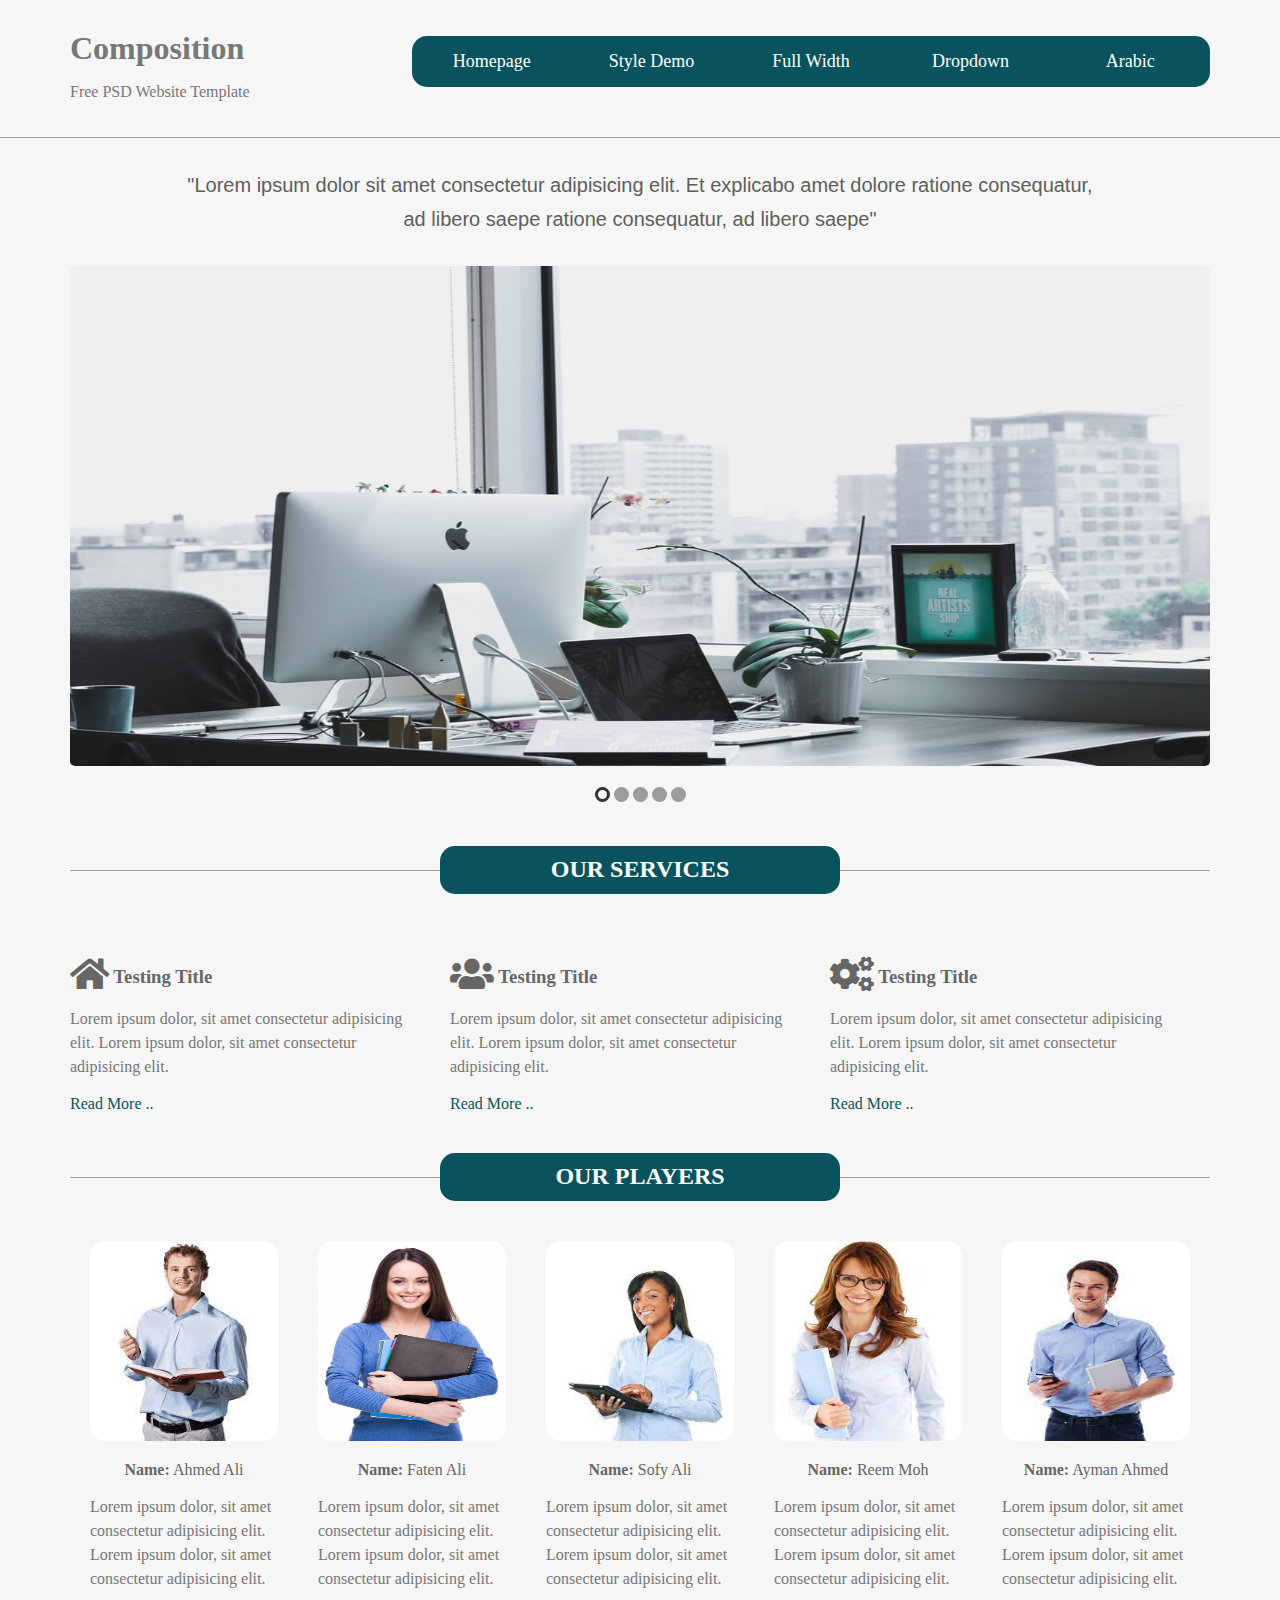
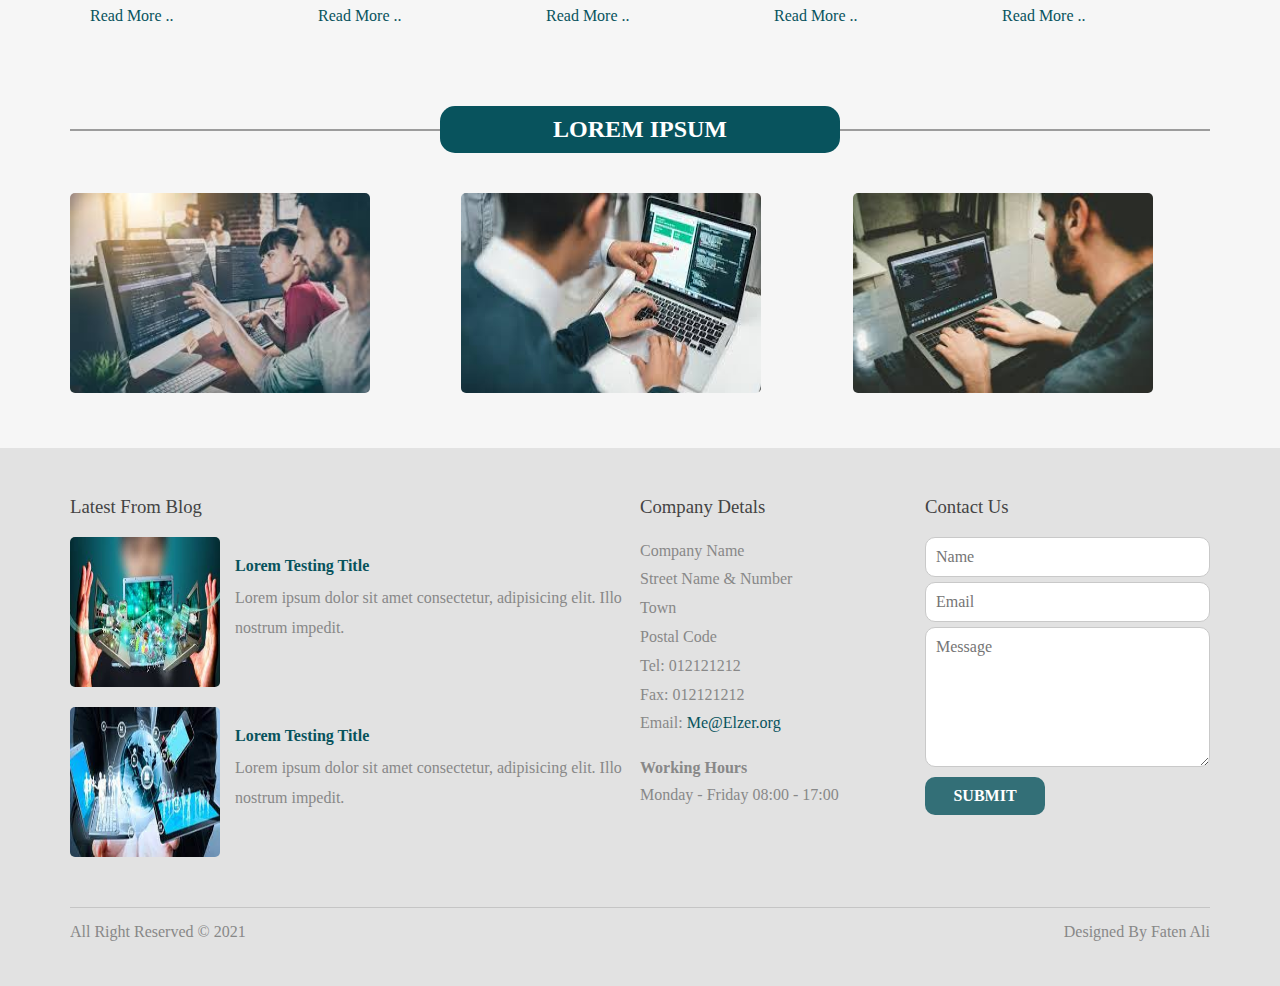
<file: index.html>
<!DOCTYPE html>
<html lang="en">

<head>
    <meta charset="UTF-8">
    <meta http-equiv="X-UA-Compatible" content="IE=edge">
    <meta name="viewport" content="width=device-width, initial-scale=1.0">
    <title>Web Template</title>
    <link rel="stylesheet" href="css/homepage.css">
    <link rel="stylesheet" href="css/normalize.css">
    <link rel="stylesheet" href="css/all.min.css">
    <!-- <link rel="stylesheet" href="css/homepage-rtl.css"> -->
</head>

<body>
    <!-- Start Header -->
    <div class="header">
        <div class="container">
            <div class="logo">
                <h1>Composition</h1>
                <p>Free PSD Website Template</p>

                <button class="the-toggler">
                    <span></span>
                    <span></span>
                    <span></span>
                </button>

            </div>
            <ul class="navbar">
                <li><a href="#"> Homepage</a></li>
                <li><a href="#"> Style Demo</a></li>
                <li><a href="#"> Full Width</a></li>
                <li><a href="#"> Dropdown</a></li>
                <li><a href="index-rtl.html"> Arabic</a></li>
            </ul>

        </div>

    </div>
    <!-- End Header -->

    <!-- Start Slider -->
    <div class="slider">
        <div class="container">
            <blockquote>"Lorem ipsum dolor sit amet consectetur adipisicing elit. Et explicabo amet dolore ratione consequatur, ad libero saepe ratione consequatur, ad libero saepe"</blockquote>
            <img src="Images/officeImg.jpg" alt="">
            <ul class="bullets">
                <li class="active"></li>
                <li></li>
                <li></li>
                <li></li>
                <li></li>
            </ul>

        </div>
    </div>
    <!-- End Slider -->

    <!-- Start Services -->

    <div class="services">
        <div class="container">
            <div class="head-with-border">
                <h2>Our Services</h2>
            </div>

            <div class="service-box text-center-xs">
                <h3 class="service-title"><i class="fa fa-home"></i> Testing Title</h3>
                <p class="service-desc">Lorem ipsum dolor, sit amet consectetur adipisicing elit. Lorem ipsum dolor, sit amet consectetur adipisicing elit.</p>
                <a class="link" href="#">Read More ..</a>

            </div>
            <div class="service-box text-center-xs">
                <h3 class="service-title"><i class="fa fa-users"></i> Testing Title</h3>
                <p class="service-desc">Lorem ipsum dolor, sit amet consectetur adipisicing elit. Lorem ipsum dolor, sit amet consectetur adipisicing elit.</p>
                <a class="link" href="#">Read More ..</a>

            </div>
            <div class="service-box text-center-xs">
                <h3 class="service-title"><i class="fas fa-cogs"></i> Testing Title</h3>
                <p class="service-desc">Lorem ipsum dolor, sit amet consectetur adipisicing elit. Lorem ipsum dolor, sit amet consectetur adipisicing elit.</p>
                <a class="link" href="#">Read More ..</a>

            </div>

            <div class="clearfix"></div>


        </div>
    </div>
    <!-- End Services -->
    <!-- Start Our Players -->

    <div class="Our-Players">
        <div class="container">
            <div class="head-with-border">
                <h2>Our Players</h2>
            </div>

            <div class="Player-box text-center-xs">
                <img class="player-img" src="Images/players1.jpg" alt="">
                <h3 class="Player-title"><span>Name:</span> Ahmed Ali</h3>
                <p class="Player-desc">Lorem ipsum dolor, sit amet consectetur adipisicing elit. Lorem ipsum dolor, sit amet consectetur adipisicing elit.</p>
                <a class="link" href="#">Read More ..</a>

            </div>

            <div class="Player-box text-center-xs">
                <img class="player-img" src="Images/players2.jpg" alt="">
                <h3 class="Player-title"><span>Name:</span> Faten Ali</h3>
                <p class="Player-desc">Lorem ipsum dolor, sit amet consectetur adipisicing elit. Lorem ipsum dolor, sit amet consectetur adipisicing elit.</p>
                <a class="link" href="#">Read More ..</a>

            </div>

            <div class="Player-box text-center-xs">
                <img class="player-img" src="Images/players3.jpg" alt="">
                <h3 class="Player-title"><span>Name:</span> Sofy Ali</h3>
                <p class="Player-desc">Lorem ipsum dolor, sit amet consectetur adipisicing elit. Lorem ipsum dolor, sit amet consectetur adipisicing elit.</p>
                <a class="link" href="#">Read More ..</a>

            </div>

            <div class="Player-box text-center-xs">
                <img class="player-img" src="Images/players4.jpg" alt="">
                <h3 class="Player-title"><span>Name:</span> Reem Moh</h3>
                <p class="Player-desc">Lorem ipsum dolor, sit amet consectetur adipisicing elit. Lorem ipsum dolor, sit amet consectetur adipisicing elit.</p>
                <a class="link" href="#">Read More ..</a>

            </div>

            <div class="Player-box text-center-xs">
                <img class="player-img" src="Images/players5.jpg" alt="">
                <h3 class="Player-title"><span>Name:</span> Ayman Ahmed</h3>
                <p class="Player-desc">Lorem ipsum dolor, sit amet consectetur adipisicing elit. Lorem ipsum dolor, sit amet consectetur adipisicing elit.</p>
                <a class="link" href="#">Read More ..</a>

            </div>

            <div class="clearfix"></div>

        </div>
    </div>
    <!-- End Our Players -->


    <!-- Start Lorem Ipsum -->
    <div class="lorem-ipsum">
        <div class="container">
            <div class="head-with-border">
                <h2>Lorem Ipsum</h2>
            </div>

            <div class="lorem-box">
                <img class="lorem-img" src="Images/lorem1.jpg" alt="">
            </div>

            <div class="lorem-box">
                <img class="lorem-img" src="Images/lorem2.jpg" alt="">
            </div>

            <div class="lorem-box">
                <img class="lorem-img" src="Images/lorem3.jpg" alt="">
            </div>

        </div>
    </div>
    <div class="clearfix"></div>
    <!-- End Lorem Ipsum -->

    <!-- Start Footer -->

    <div class="footer">
        <div class="container">
            <div class="gallery text-center-xs">
                <h3 class="section-title">Latest From Blog</h3>
                <div class="img-box">
                    <img src="Images/f1.jpg" alt="">
                    <div class="text">
                        <h4>Lorem Testing Title</h4>
                        <p>Lorem ipsum dolor sit amet consectetur, adipisicing elit. Illo nostrum impedit.</p>
                    </div>
                </div>
                <div class="img-box">
                    <img src="Images/f2.jpg" alt="">
                    <div class="text">
                        <h4>Lorem Testing Title</h4>
                        <p>Lorem ipsum dolor sit amet consectetur, adipisicing elit. Illo nostrum impedit.</p>
                    </div>
                </div>

            </div>

            <div class="info text-center-xs">
                <h3 class="section-title">Company Detals</h3>
                <ul>
                    <li>Company Name</li>
                    <li>Street Name & Number</li>
                    <li>Town</li>
                    <li>Postal Code</li>
                    <li>Tel: 012121212</li>
                    <li>Fax: 012121212</li>
                    <li>Email:<span> Me@Elzer.org</span> </li>
                </ul>
                <h4 class="working">Working Hours</h4>
                <p>Monday - Friday 08:00 - 17:00</p>
            </div>

            <div class="contact text-center-xs">
                <h3 class="section-title">Contact Us</h3>
                <form action="">
                    <input type="text" name="" placeholder="Name">
                    <input type="email" name="" placeholder="Email">
                    <textarea placeholder="Message"></textarea>
                    <input class="main-button" type="submit" value="Submit">
                </form>
            </div>

            <div class="clearfix"></div>

            <div class="copyright">
                <div class="text">All Right Reserved &copy; 2021</div>
                <div class="author">Designed By Faten Ali</div>
            </div>

        </div>
    </div>

    <!-- End Footer -->

    <script src="js/jquery-3.5.1.min.js"></script>
    <script src="js/main.js"></script>


</body>

</html>
</file>
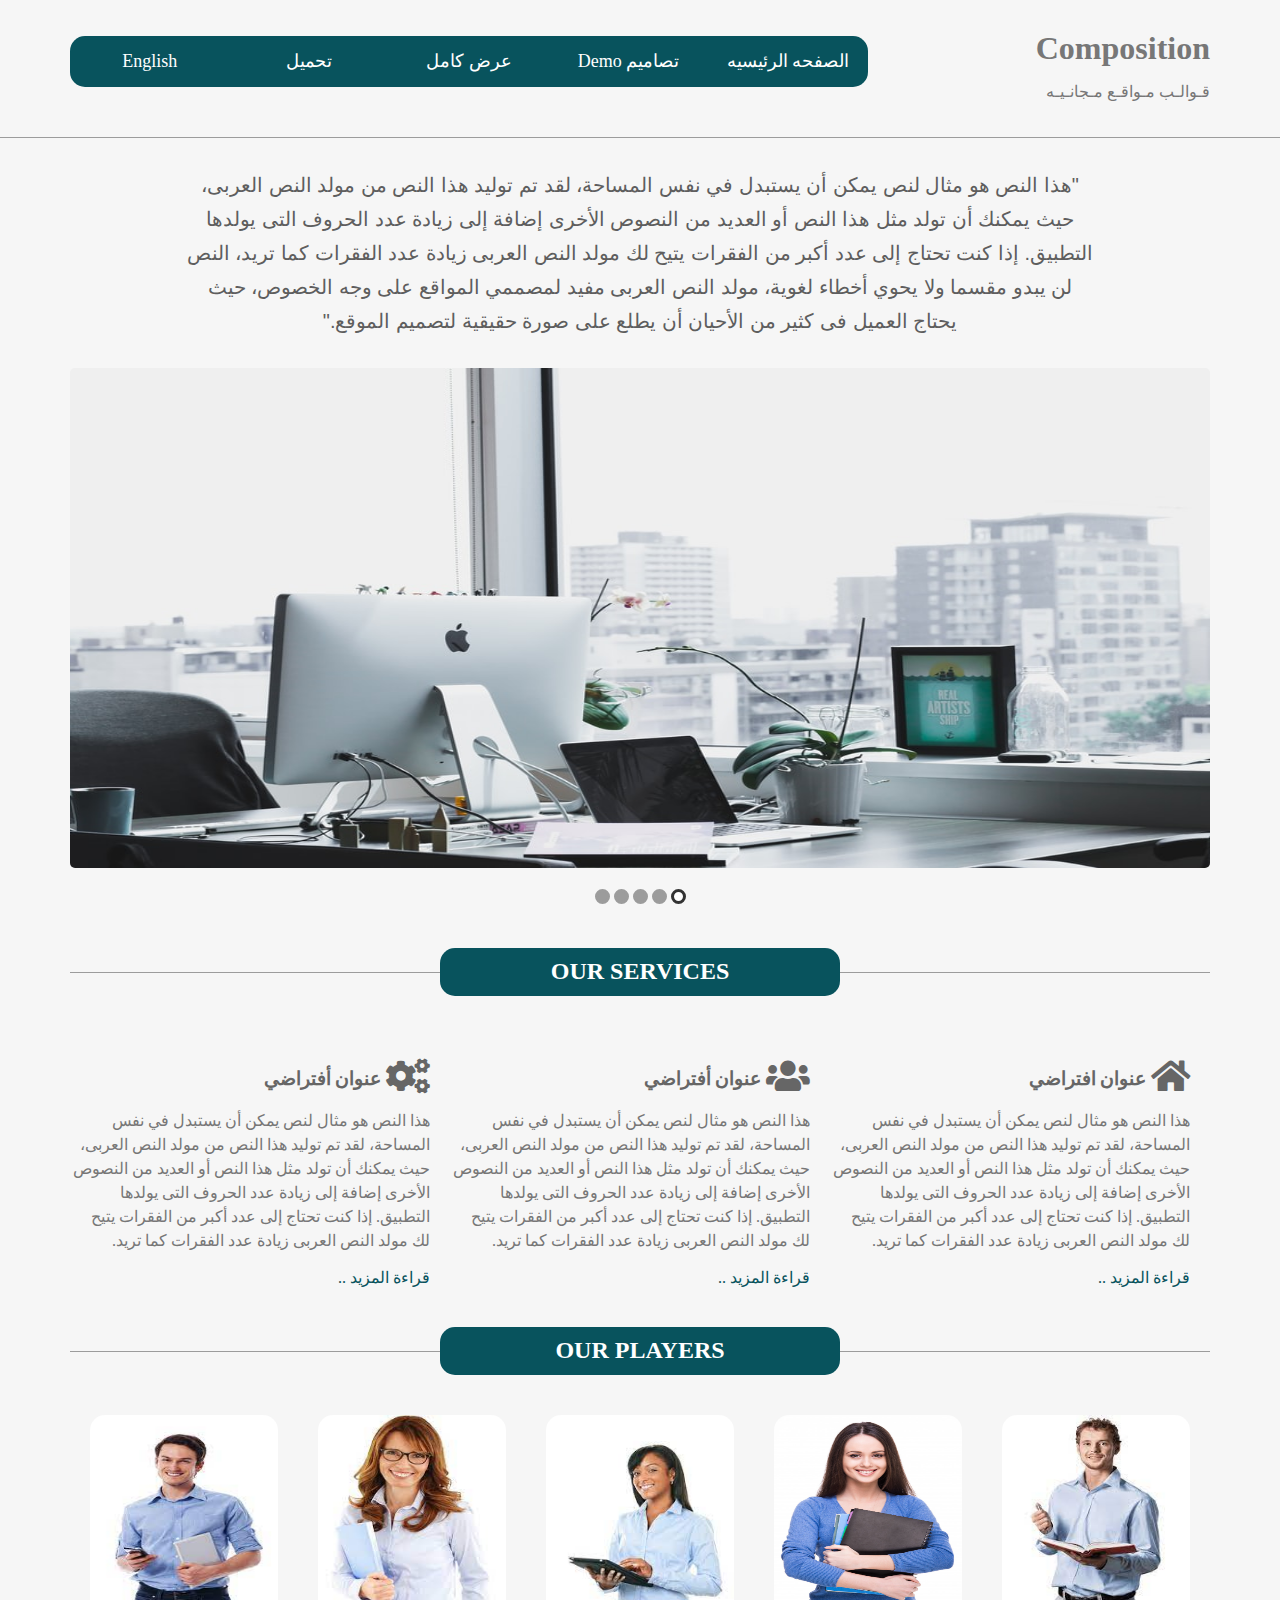
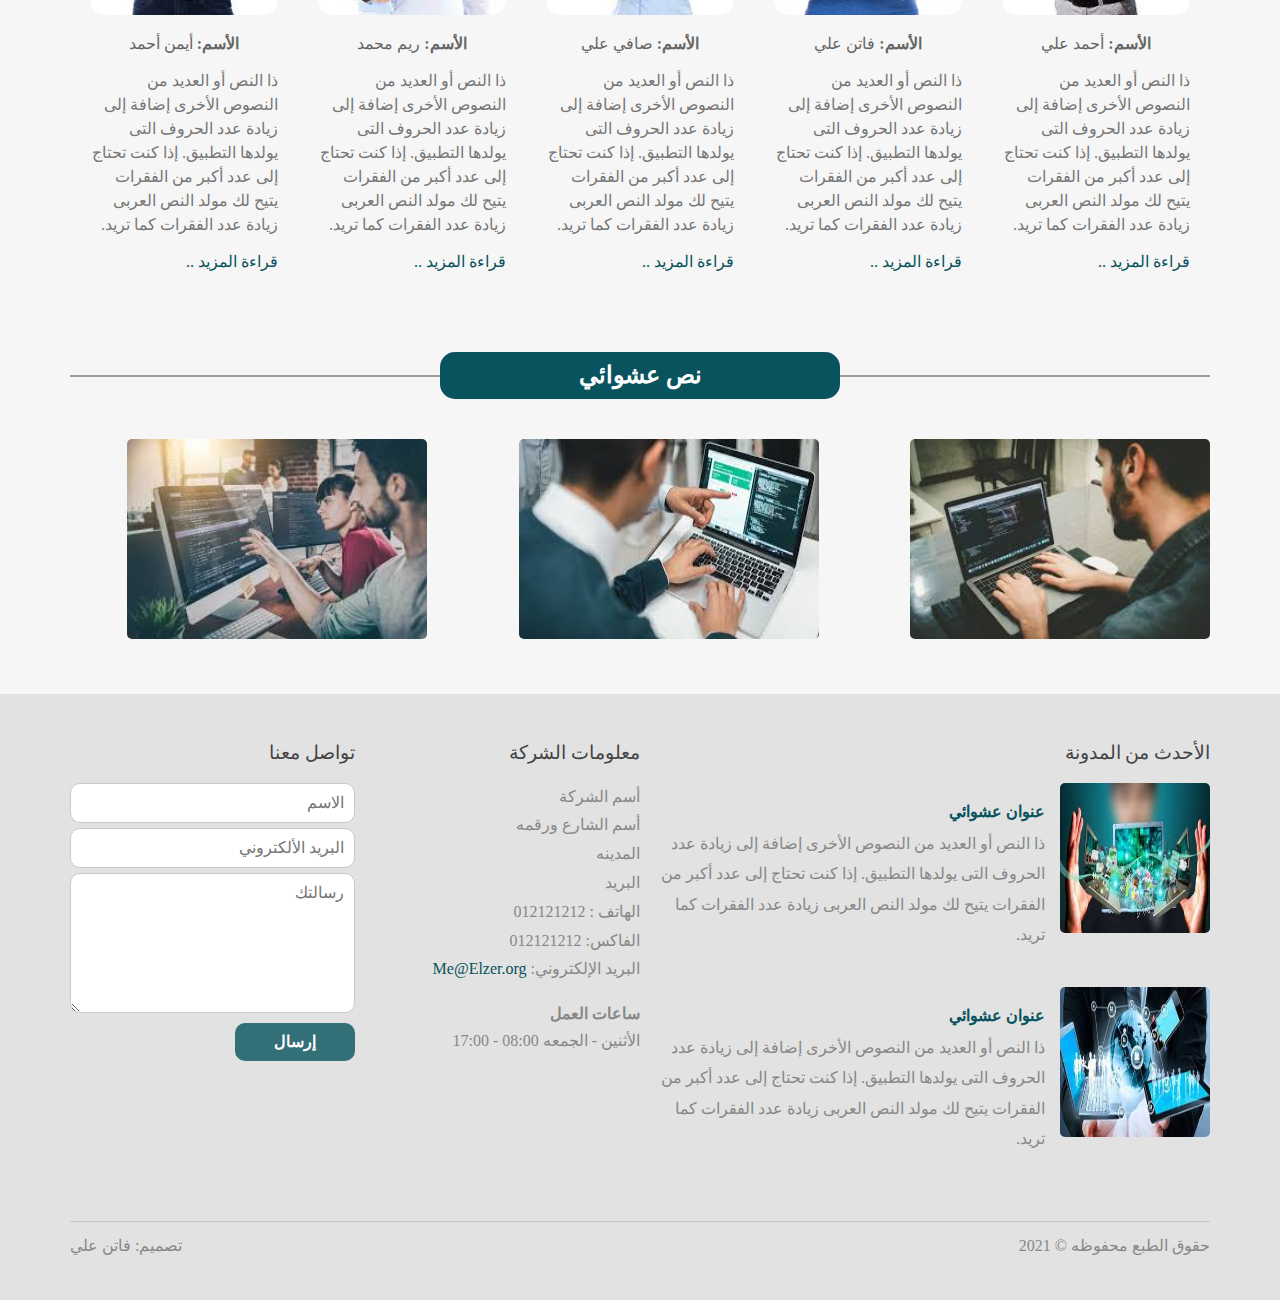
<file: index-rtl.html>
<!DOCTYPE html>
<html lang="en" dir="rtl">

<head>
    <meta charset="UTF-8">
    <meta http-equiv="X-UA-Compatible" content="IE=edge">
    <meta name="viewport" content="width=device-width, initial-scale=1.0">
    <title>Sass Project RTL </title>
    <link rel="stylesheet" href="css/homepage.css">
    <link rel="stylesheet" href="css/homepage-rtl.css">
    <link rel="stylesheet" href="css/normalize.css">
    <link rel="stylesheet" href="css/all.min.css">
    <!-- <link rel="stylesheet" href="css/homepage-rtl.css"> -->
</head>

<body>
    <!-- Start Header -->
    <div class="header">
        <div class="container">
            <div class="logo">
                <h1>Composition</h1>
                <p>قـوالـب مـواقـع مـجانـيـه</p>

                <button class="the-toggler">
                    <span></span>
                    <span></span>
                    <span></span>
                </button>

            </div>
            <ul class="navbar">
                <li><a href="#"> الصفحه الرئيسيه</a></li>
                <li><a href="#"> تصاميم Demo</a></li>
                <li><a href="#"> عرض كامل</a></li>
                <li><a href="#"> تحميل</a></li>
                <li><a href="index.html"> English</a></li>
            </ul>

        </div>

    </div>
    <!-- End Header -->

    <!-- Start Slider -->
    <div class="slider">
        <div class="container">
            <blockquote>"هذا النص هو مثال لنص يمكن أن يستبدل في نفس المساحة، لقد تم توليد هذا النص من مولد النص العربى، حيث يمكنك أن تولد مثل هذا النص أو العديد من النصوص الأخرى إضافة إلى زيادة عدد الحروف التى يولدها التطبيق. إذا كنت تحتاج إلى عدد أكبر من الفقرات
                يتيح لك مولد النص العربى زيادة عدد الفقرات كما تريد، النص لن يبدو مقسما ولا يحوي أخطاء لغوية، مولد النص العربى مفيد لمصممي المواقع على وجه الخصوص، حيث يحتاج العميل فى كثير من الأحيان أن يطلع على صورة حقيقية لتصميم الموقع."</blockquote>
            <img src="Images/officeImg.jpg" alt="">
            <ul class="bullets">
                <li class="active"></li>
                <li></li>
                <li></li>
                <li></li>
                <li></li>
            </ul>

        </div>
    </div>
    <!-- End Slider -->

    <!-- Start Services -->

    <div class="services">
        <div class="container">
            <div class="head-with-border">
                <h2>Our Services</h2>
            </div>

            <div class="service-box text-center-xs">
                <h3 class="service-title"><i class="fa fa-home"></i> عنوان افتراضي</h3>
                <p class="service-desc">هذا النص هو مثال لنص يمكن أن يستبدل في نفس المساحة، لقد تم توليد هذا النص من مولد النص العربى، حيث يمكنك أن تولد مثل هذا النص أو العديد من النصوص الأخرى إضافة إلى زيادة عدد الحروف التى يولدها التطبيق. إذا كنت تحتاج إلى عدد أكبر من الفقرات
                    يتيح لك مولد النص العربى زيادة عدد الفقرات كما تريد.</p>
                <a class="link" href="#">قراءة المزيد ..</a>

            </div>
            <div class="service-box text-center-xs">
                <h3 class="service-title"><i class="fa fa-users"></i> عنوان أفتراضي</h3>
                <p class="service-desc"> هذا النص هو مثال لنص يمكن أن يستبدل في نفس المساحة، لقد تم توليد هذا النص من مولد النص العربى، حيث يمكنك أن تولد مثل هذا النص أو العديد من النصوص الأخرى إضافة إلى زيادة عدد الحروف التى يولدها التطبيق. إذا كنت تحتاج إلى عدد أكبر من الفقرات
                    يتيح لك مولد النص العربى زيادة عدد الفقرات كما تريد.</p>
                <a class="link" href="#">قراءة المزيد ..</a>

            </div>
            <div class="service-box text-center-xs">
                <h3 class="service-title"><i class="fas fa-cogs"></i> عنوان أفتراضي</h3>
                <p class="service-desc"> هذا النص هو مثال لنص يمكن أن يستبدل في نفس المساحة، لقد تم توليد هذا النص من مولد النص العربى، حيث يمكنك أن تولد مثل هذا النص أو العديد من النصوص الأخرى إضافة إلى زيادة عدد الحروف التى يولدها التطبيق. إذا كنت تحتاج إلى عدد أكبر من الفقرات
                    يتيح لك مولد النص العربى زيادة عدد الفقرات كما تريد.</p>
                <a class="link" href="#">قراءة المزيد ..</a>

            </div>

            <div class="clearfix"></div>


        </div>
    </div>
    <!-- End Services -->
    <!-- Start Our Players -->

    <div class="Our-Players">
        <div class="container">
            <div class="head-with-border">
                <h2>Our Players</h2>
            </div>

            <div class="Player-box text-center-xs">
                <img class="player-img" src="Images/players1.jpg" alt="">
                <h3 class="Player-title"><span>الأسم:</span> أحمد علي</h3>
                <p class="Player-desc">ذا النص أو العديد من النصوص الأخرى إضافة إلى زيادة عدد الحروف التى يولدها التطبيق. إذا كنت تحتاج إلى عدد أكبر من الفقرات يتيح لك مولد النص العربى زيادة عدد الفقرات كما تريد.</p>
                <a class="link" href="#">قراءة المزيد ..</a>

            </div>

            <div class="Player-box text-center-xs">
                <img class="player-img" src="Images/players2.jpg" alt="">
                <h3 class="Player-title"><span>الأسم:</span> فاتن علي</h3>
                <p class="Player-desc">ذا النص أو العديد من النصوص الأخرى إضافة إلى زيادة عدد الحروف التى يولدها التطبيق. إذا كنت تحتاج إلى عدد أكبر من الفقرات يتيح لك مولد النص العربى زيادة عدد الفقرات كما تريد.</p>
                <a class="link" href="#">قراءة المزيد ..</a>

            </div>

            <div class="Player-box text-center-xs">
                <img class="player-img" src="Images/players3.jpg" alt="">
                <h3 class="Player-title"><span>الأسم:</span> صافي علي</h3>
                <p class="Player-desc">ذا النص أو العديد من النصوص الأخرى إضافة إلى زيادة عدد الحروف التى يولدها التطبيق. إذا كنت تحتاج إلى عدد أكبر من الفقرات يتيح لك مولد النص العربى زيادة عدد الفقرات كما تريد.</p>
                <a class="link" href="#">قراءة المزيد ..</a>

            </div>

            <div class="Player-box text-center-xs">
                <img class="player-img" src="Images/players4.jpg" alt="">
                <h3 class="Player-title"><span>الأسم:</span> ريم محمد</h3>
                <p class="Player-desc">ذا النص أو العديد من النصوص الأخرى إضافة إلى زيادة عدد الحروف التى يولدها التطبيق. إذا كنت تحتاج إلى عدد أكبر من الفقرات يتيح لك مولد النص العربى زيادة عدد الفقرات كما تريد.</p>
                <a class="link" href="#">قراءة المزيد ..</a>

            </div>

            <div class="Player-box text-center-xs">
                <img class="player-img" src="Images/players5.jpg" alt="">
                <h3 class="Player-title"><span>الأسم:</span> أيمن أحمد</h3>
                <p class="Player-desc">ذا النص أو العديد من النصوص الأخرى إضافة إلى زيادة عدد الحروف التى يولدها التطبيق. إذا كنت تحتاج إلى عدد أكبر من الفقرات يتيح لك مولد النص العربى زيادة عدد الفقرات كما تريد.</p>
                <a class="link" href="#">قراءة المزيد ..</a>

            </div>

            <div class="clearfix"></div>

        </div>
    </div>
    <!-- End Our Players -->


    <!-- Start Lorem Ipsum -->
    <div class="lorem-ipsum">
        <div class="container">
            <div class="head-with-border">
                <h2>نص عشوائي</h2>
            </div>

            <div class="lorem-box">
                <img class="lorem-img" src="Images/lorem1.jpg" alt="">
            </div>

            <div class="lorem-box">
                <img class="lorem-img" src="Images/lorem2.jpg" alt="">
            </div>

            <div class="lorem-box">
                <img class="lorem-img" src="Images/lorem3.jpg" alt="">
            </div>

        </div>
    </div>
    <div class="clearfix"></div>
    <!-- End Lorem Ipsum -->

    <!-- Start Footer -->

    <div class="footer">
        <div class="container">
            <div class="gallery text-center-xs">
                <h3 class="section-title">الأحدث من المدونة</h3>
                <div class="img-box">
                    <img src="Images/f1.jpg" alt="">
                    <div class="text">
                        <h4>عنوان عشوائي</h4>
                        <p>ذا النص أو العديد من النصوص الأخرى إضافة إلى زيادة عدد الحروف التى يولدها التطبيق. إذا كنت تحتاج إلى عدد أكبر من الفقرات يتيح لك مولد النص العربى زيادة عدد الفقرات كما تريد.</p>
                    </div>
                </div>
                <div class="img-box">
                    <img src="Images/f2.jpg" alt="">
                    <div class="text">
                        <h4>عنوان عشوائي</h4>
                        <p>ذا النص أو العديد من النصوص الأخرى إضافة إلى زيادة عدد الحروف التى يولدها التطبيق. إذا كنت تحتاج إلى عدد أكبر من الفقرات يتيح لك مولد النص العربى زيادة عدد الفقرات كما تريد.</p>
                    </div>
                </div>

            </div>

            <div class="info">
                <h3 class="section-title">معلومات الشركة</h3>
                <ul>
                    <li>أسم الشركة</li>
                    <li>أسم الشارع ورقمه</li>
                    <li>المدينه</li>
                    <li>البريد</li>
                    <li>الهاتف : 012121212</li>
                    <li>الفاكس: 012121212</li>
                    <li>البريد الإلكتروني:<span> Me@Elzer.org</span> </li>
                </ul>
                <h4 class="working">ساعات العمل</h4>
                <p>الأثنين - الجمعه 08:00 - 17:00</p>
            </div>

            <div class="contact">
                <h3 class="section-title">تواصل معنا</h3>
                <form action="">
                    <input type="text" name="" placeholder="الاسم">
                    <input type="email" name="" placeholder="البريد الألكتروني">
                    <textarea placeholder="رسالتك"></textarea>
                    <input class="main-button" type="submit" value="إرسال">
                </form>
            </div>

            <div class="clearfix"></div>

            <div class="copyright">
                <div class="text">حقوق الطبع محفوظه &copy; 2021</div>
                <div class="author">تصميم: فاتن علي</div>
            </div>

        </div>
    </div>

    <!-- End Footer -->

    <script src="js/jquery-3.5.1.min.js"></script>
    <script src="js/main.js"></script>


</body>

</html>
</file>
<file: css/homepage.css>
* {
  -webkit-box-sizing: border-box;
  box-sizing: border-box;
}

.container {
  margin: auto;
  padding-left: 15px;
  padding-right: 15px;
  position: relative;
}

@media (min-width: 768px) {
  .container {
    width: 750px;
  }
}

@media (min-width: 992px) {
  .container {
    width: 970px;
  }
}

@media (min-width: 1200px) {
  .container {
    width: 1170px;
  }
}

.clearfix {
  clear: both;
}

@media (max-width: 767px) {
  .text-center-xs {
    text-align: center;
  }
}

.head-with-border {
  position: relative;
}

.head-with-border h2 {
  text-align: center;
  background-color: #08535D;
  color: #FFF;
  width: 400px;
  margin: 40px auto;
  padding: 10px 15px;
  border-radius: 15px;
  text-transform: uppercase;
}

.head-with-border h2:hover {
  color: #08535D;
  background-color: #FFF;
  border: 2px solid #08535D;
  box-shadow: -1px 2px 16px 0px rgba(8, 83, 93, 0.75);
  -webkit-box-shadow: -1px 2px 16px 0px rgba(8, 83, 93, 0.75);
  -moz-box-shadow: -1px 2px 16px 0px rgba(8, 83, 93, 0.75);
}

@media (max-width: 767px) {
  .head-with-border h2 {
    width: 300px;
  }
}

.head-with-border h2::before {
  content: '';
  width: 100%;
  height: 1.5px;
  background-color: #9c9c9c;
  position: absolute;
  top: 50%;
  left: 0;
  z-index: -1;
}

body {
  background-color: #f6f6f6;
  font-family: Tahoma;
  font-size: 16px;
}

ul,
ol {
  list-style: none;
  padding: 0;
}

.header {
  padding: 20px 0;
  border-bottom: 1px solid #9c9c9c;
  overflow: hidden;
}

.header .logo {
  position: relative;
}

@media (min-width: 768px) {
  .header .logo {
    width: 100%;
    float: none;
    text-align: center;
  }
}

@media (min-width: 992px) {
  .header .logo {
    width: 30%;
    float: left;
    text-align: left;
  }
}

.header .logo h1 {
  margin-bottom: 0;
  margin-top: 10px;
  color: #777;
}

.header .logo p {
  color: #777;
  font-size: 16px;
}

.header .navbar {
  background-color: #08535D;
  border-radius: 15px;
  overflow: hidden;
}

@media (min-width: 768px) {
  .header .navbar {
    width: 100%;
    float: none;
    margin-top: 30px;
    display: block !important;
  }
}

@media (min-width: 992px) {
  .header .navbar {
    width: 70%;
    float: left;
    margin-top: 1em;
  }
}

@media (max-width: 767px) {
  .header .navbar {
    display: none;
  }
}

.header .navbar li {
  width: 20%;
  float: left;
  font-size: 18px;
  text-align: center;
}

@media (max-width: 767px) {
  .header .navbar li {
    float: none;
    display: block;
    width: 100%;
    text-align: left;
    padding-left: 10px;
    padding-right: 10px;
  }
}

.header .navbar li a {
  display: block;
  padding: 15px 10px;
  color: #FFF;
  text-decoration: none;
}

.header .navbar li a:hover {
  color: #DDD;
}

.slider blockquote {
  font-size: 20px;
  font-font-style: italic;
  font-font-weight: bold;
  font-family: Tahoma, Arial;
  line-height: 1.7;
  color: #5e5e5e;
  text-align: center;
  width: 80%;
  margin: 30px auto;
}

.slider img {
  width: 100%;
  height: 500px;
  border-radius: 5px;
}

.slider .bullets {
  text-align: center;
}

.slider .bullets li {
  display: inline-block;
  width: 15px;
  height: 15px;
  background-color: #9c9c9c;
  border-radius: 50%;
  border: 3px solid #9c9c9c;
}

.slider .bullets li.active, .slider .bullets li:hover {
  background-color: #FFF;
  border: 3px solid #333;
}

@media (min-width: 992px) {
  .services .service-box {
    width: 33.33333%;
    float: left;
  }
  .services .service-box:not(:last-of-type) {
    padding-right: 20px;
  }
}

@media (max-width: 767px) {
  .services .service-box {
    width: 100%;
    float: none;
  }
  .services .service-box i {
    display: block;
    margin-bottom: 15px;
  }
}

.services .service-box .service-title {
  color: #666;
}

.services .service-box .service-title i {
  font-size: 35px;
  position: relative;
  top: 4px;
}

.services .service-box .service-desc {
  color: #777;
  line-height: 1.5;
}

.services .service-box .link {
  color: #08535D;
  text-decoration: none;
}

@media (min-width: 768px) {
  .Our-Players .Player-box {
    float: left;
    width: 50%;
    text-align: center;
    margin-bottom: 40px;
    padding-left: 20px;
    padding-right: 20px;
  }
}

@media (min-width: 992px) {
  .Our-Players .Player-box {
    width: 33.33333%;
    text-align: left;
    margin-bottom: 40px;
    padding-left: 20px;
    padding-right: 20px;
  }
}

@media (min-width: 1200px) {
  .Our-Players .Player-box {
    width: 20%;
  }
}

@media (max-width: 767px) {
  .Our-Players .Player-box {
    margin-bottom: 40px;
  }
}

.Our-Players .Player-box .player-img {
  width: 300px;
  max-width: 100%;
  height: 200px;
  border-radius: 15px;
  -webkit-transition: .5s;
  transition: .5s;
}

.Our-Players .Player-box .player-img:hover {
  border: 2px solid #08535D;
  border-radius: 50%;
  padding: 12px;
  box-shadow: -1px 2px 16px 0px rgba(8, 83, 93, 0.75);
  -webkit-box-shadow: -1px 2px 16px 0px rgba(8, 83, 93, 0.75);
  -moz-box-shadow: -1px 2px 16px 0px rgba(8, 83, 93, 0.75);
}

.Our-Players .Player-box .Player-title {
  color: #666;
  font-weight: normal;
  font-size: 16px;
  text-align: center;
}

.Our-Players .Player-box .Player-title span {
  font-weight: bold;
}

.Our-Players .Player-box .Player-desc {
  color: #777;
  line-height: 1.5;
}

.Our-Players .Player-box .link {
  color: #08535D;
  text-decoration: none;
}

.lorem-ipsum .lorem-box {
  float: left;
  width: 31.33333%;
}

.lorem-ipsum .lorem-box:not(:last-of-type) {
  margin-right: 3%;
}

.lorem-ipsum .lorem-box .lorem-img {
  width: 300px;
  height: 200px;
  max-width: 100%;
  border-radius: 5px;
  -webkit-transition: .5s;
  transition: .5s;
}

@media (max-width: 767px) {
  .lorem-ipsum .lorem-box .lorem-img {
    width: 250px;
    height: 150px;
  }
}

.lorem-ipsum .lorem-box .lorem-img:hover {
  border: 2px solid #08535D;
  padding: 12px;
  box-shadow: -1px 2px 16px 0px rgba(8, 83, 93, 0.75);
  -webkit-box-shadow: -1px 2px 16px 0px rgba(8, 83, 93, 0.75);
  -moz-box-shadow: -1px 2px 16px 0px rgba(8, 83, 93, 0.75);
}

.main-button {
  background-color: rgba(8, 83, 93, 0.8);
  color: #FFF;
  border: none;
  padding: 10px 15px;
  text-align: center;
  min-width: 120px;
  border-radius: 10px;
  font-weight: bold;
  text-transform: uppercase;
  cursor: pointer;
  -webkit-transition: 0.4s;
  transition: 0.4s;
}

.main-button:hover {
  background-color: #08535D;
}

.the-toggler {
  background-color: #08535D;
  border: none;
  padding: 10px;
  position: absolute;
  top: 18px;
  right: 15px;
  cursor: pointer;
  border-radius: 3px;
  display: none;
  outline: none;
  -webkit-transition: 0.4s;
  transition: 0.4s;
}

@media (max-width: 767px) {
  .the-toggler {
    float: none;
    display: block;
  }
}

.the-toggler span {
  display: block;
  width: 50px;
  height: 4px;
  background-color: #FFF;
}

.the-toggler span:not(:last-child) {
  margin-bottom: 5px;
}

.footer {
  background-color: #e2e2e2;
  padding-top: 30px;
  padding-bottom: 30px;
  margin-top: 50px;
  overflow: hidden;
}

.footer .gallery,
.footer .info,
.footer .contact {
  float: left;
}

@media (min-width: 768px) {
  .footer .gallery {
    width: 100%;
  }
}

@media (min-width: 992px) {
  .footer .gallery {
    width: 50%;
  }
}

@media (max-width: 767px) {
  .footer .gallery {
    width: 100%;
  }
}

.footer .gallery .img-box {
  overflow: hidden;
  margin-bottom: 20px;
}

.footer .gallery .img-box img {
  width: 150px;
  height: 150px;
  border-radius: 5px;
  -webkit-transition: .5s;
  transition: .5s;
}

@media (min-width: 768px) {
  .footer .gallery .img-box img {
    float: left;
  }
}

.footer .gallery .img-box img:hover {
  border: 2px solid #08535D;
  padding: 12px;
  box-shadow: -1px 2px 16px 0px rgba(8, 83, 93, 0.75);
  -webkit-box-shadow: -1px 2px 16px 0px rgba(8, 83, 93, 0.75);
  -moz-box-shadow: -1px 2px 16px 0px rgba(8, 83, 93, 0.75);
}

@media (min-width: 768px) {
  .footer .gallery .img-box .text {
    float: left;
    width: calc(100% - 180px);
    margin-left: 15px;
    margin-right: 15px;
  }
}

.footer .gallery .img-box .text h4 {
  color: #08535D;
  margin: 20px 0 0;
}

.footer .gallery .img-box .text p {
  color: #888;
  line-height: 1.9;
  margin-top: 8px;
}

@media (min-width: 768px) {
  .footer .info {
    width: 50%;
  }
}

@media (min-width: 992px) {
  .footer .info {
    width: 25%;
  }
}

@media (max-width: 767px) {
  .footer .info {
    float: none;
  }
}

.footer .info ul {
  color: #888;
  line-height: 1.8;
}

.footer .info ul li span {
  color: #08535D;
}

.footer .info h4 {
  color: #888;
  font-weight: bold;
  margin-bottom: 0;
}

.footer .info p {
  color: #888;
  margin-top: 8px;
}

@media (min-width: 768px) {
  .footer .contact {
    width: 50%;
  }
}

@media (min-width: 992px) {
  .footer .contact {
    width: 25%;
  }
}

.footer .contact input:not([type='submit']),
.footer .contact textarea {
  border: 1px solid #c9c9c9;
  padding: 10px;
  margin-bottom: 5px;
  border-radius: 10px;
  width: 100%;
  outline: none;
}

.footer .contact textarea {
  height: 140px;
}

.footer .section-title {
  color: #444;
  font-weight: normal;
}

.footer .copyright {
  padding: 15px 0;
  border-top: 1px solid #c5c5c5;
  color: #888;
  overflow: hidden;
  margin-top: 30px;
}

.footer .copyright .text,
.footer .copyright .author {
  float: left;
  width: 50%;
}

@media (max-width: 767px) {
  .footer .copyright .text,
  .footer .copyright .author {
    width: 100%;
    text-align: center;
    margin-bottom: 15px;
  }
}

.footer .copyright .author {
  text-align: right;
}

@media (max-width: 767px) {
  .footer .copyright .author {
    text-align: center;
  }
}
/*# sourceMappingURL=homepage.css.map */
</file>
<file: css/homepage-rtl.css>
@media (min-width: 992px) {
  .header .logo {
    float: right;
    text-align: right;
  }
}

.header .logo .the-toggler {
  right: auto;
  left: 15px;
}

@media (min-width: 992px) {
  .header .navbar {
    float: right;
  }
}

.header .navbar li {
  float: right;
}

@media (max-width: 767px) {
  .header .navbar li {
    text-align: right;
  }
}

@media (min-width: 992px) {
  .services .service-box {
    float: right;
  }
}

@media (min-width: 768px) {
  .Our-Players .Player-box {
    float: right;
  }
}

@media (min-width: 992px) {
  .Our-Players .Player-box {
    text-align: right;
  }
}

.footer .gallery,
.footer .info,
.footer .contact {
  float: right;
}

@media (min-width: 768px) {
  .footer .gallery .img-box img {
    float: right;
  }
}

@media (min-width: 768px) {
  .footer .gallery .img-box .text {
    float: right;
  }
}

.footer .copyright .text,
.footer .copyright .author {
  float: right;
}

@media (max-width: 767px) {
  .footer .copyright .text,
  .footer .copyright .author {
    float: none;
    text-align: center;
  }
}

.footer .copyright .author {
  text-align: left;
}

@media (max-width: 767px) {
  .footer .copyright .author {
    text-align: center !important;
  }
}
/*# sourceMappingURL=homepage-rtl.css.map */
</file>
